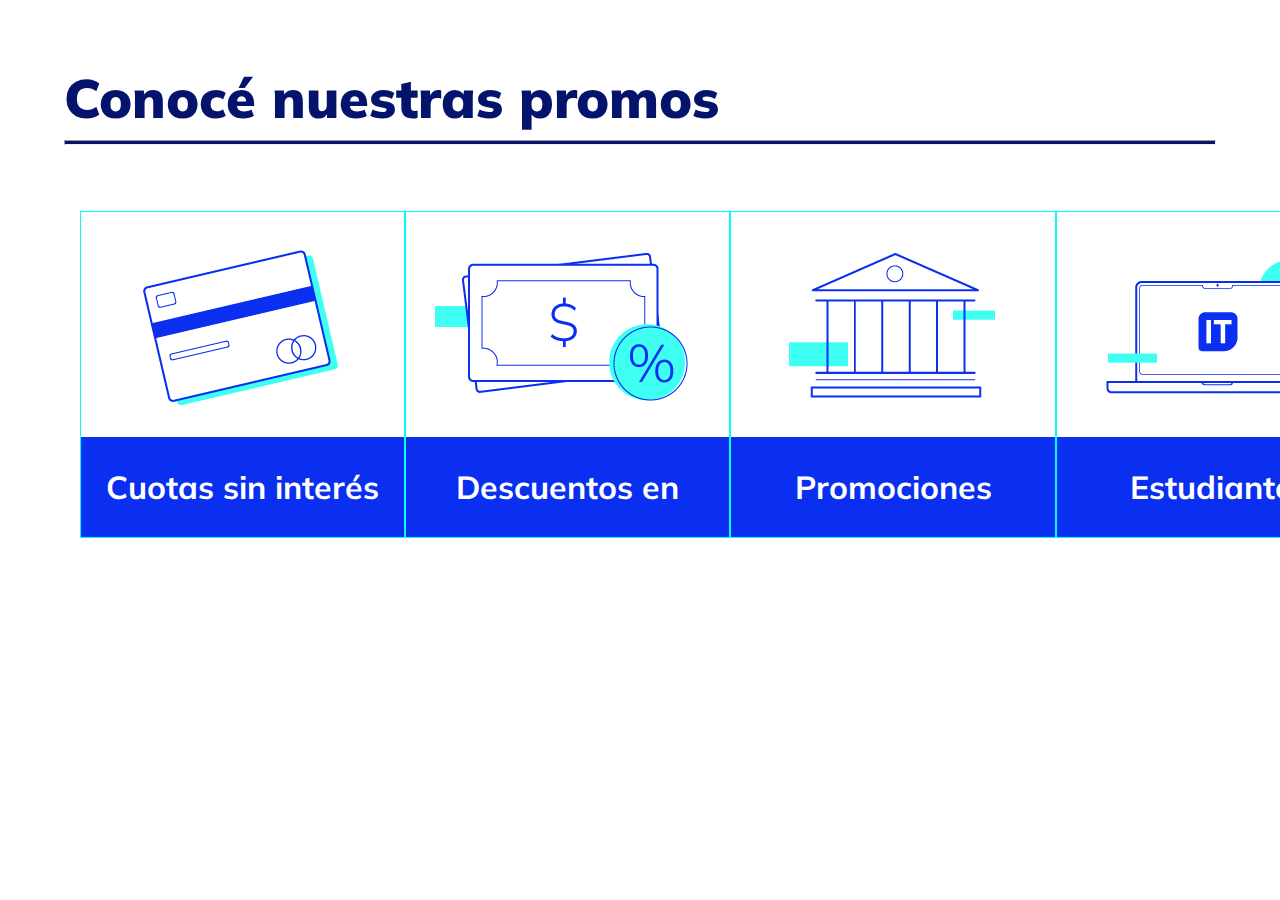
<file: desafio10ejer2/index.html>
<!DOCTYPE html>
<html lang="es">
<head>
    <meta charset="UTF-8">
    <meta http-equiv="X-UA-Compatible" content="IE=edge">
    <meta name="viewport" content="width=device-width, initial-scale=1.0">
    <title>Ejercicio 2</title>
    <link rel="stylesheet" href="estilo.css">
</head>
<body>
    <h1>Conocé nuestras promos</h1>
    <hr>
    <section>
        <div>
            <img src="recursos/tarjeta.png" alt="imgtargeta">
            <h2>Cuotas sin interés</h2>
        </div>
        <div>
            <img src="recursos/efectivo.png" alt="imgefect">
            <h2>Descuentos en efectivo</h2>
        </div>
        <div>
            <img src="recursos/banco.png" alt="imgban">
            <h2>Promociones bancarias</h2>
        </div>
        <div>
            <img src="recursos/eduIT.png" alt="imgeduit">
            <h2>Estudiantes EducacionIT</h2>
        </div>
    </section>
</body>
</html>
</file>
<file: desafio10ejer2/estilo.css>
@import url('https://fonts.googleapis.com/css2?family=Mulish:wght@700;900&display=swap');
body{
    margin: 5%;
}
h1{
    font-family: 'Mulish', sans-serif;
    font-weight: 900;
    color: #04146c;
    font-size: 54px;
    margin: 0px;
}
hr{
    height:  3px;
    background-color: #04146c;
}

h2{
    font-family: 'Mulish', sans-serif;
    margin: 0px;
    width: 100%;
    height: 100px;
    line-height: 100px;
    background-color: #0a2ff1;
    color: white;
    font-weight: 700;
    font-size: 32px;
}
div{
    border: 1px solid aqua;
}
section{
    display: flex;
    justify-content: space-evenly;
    text-align: center;
    padding: 1em;
    margin-top: 50px;
}
</file>
